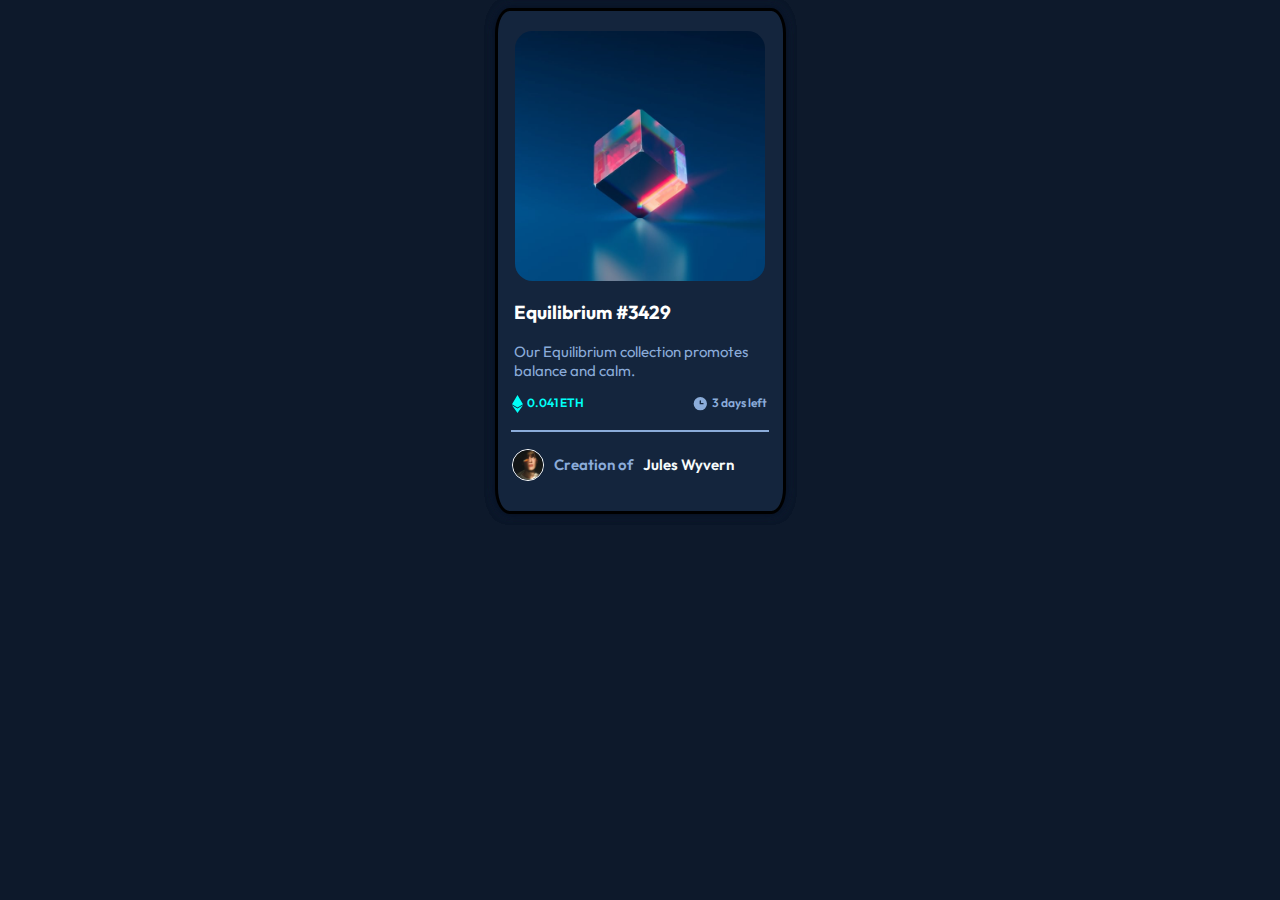
<file: index.html>
<!DOCTYPE html>
<html lang="en">
<head>
  <meta charset="UTF-8">
  <meta name="viewport" content="width=device-width, initial-scale=1.0"> <!-- displays site properly based on user's device -->

  <link rel="icon" type="image/png" sizes="32x32" href="./images/favicon-32x32.png">
  <link rel="stylesheet" href="style.css">
  <link rel="preconnect" href="https://fonts.googleapis.com">
<link rel="preconnect" href="https://fonts.gstatic.com" crossorigin>
<link href="https://fonts.googleapis.com/css2?family=Outfit:wght@300&display=swap" rel="stylesheet">
  
  <title>Frontend Mentor | NFT preview card component</title>

  <!-- Feel free to remove these styles or customise in your own stylesheet 👍 -->
 <style>
    .attribution { font-size: 11px; text-align: center; }
    .attribution a { color: hsl(228, 45%, 44%); }
  </style>
</head>
<body>


  <div class="card-wrapper">
    <div class="card-body">
      
      <div class="header">
        <img src="images/image-equilibrium.jpg" >
      </div>
      
      <div class="content">
        <h3>Equilibrium #3429</h3>

        <p>Our Equilibrium collection promotes balance and calm.</p>
      </div>
      <div class="icon-container">
        <div class="eth-icon">
          <svg width="11" height="18" xmlns="http://www.w3.org/2000/svg"><path d="M11 10.216 5.5 18 0 10.216l5.5 3.263 5.5-3.262ZM5.5 0l5.496 9.169L5.5 12.43 0 9.17 5.5 0Z" fill="#00FFF8"/>0.041</svg>
          <p>0.041 ETH</p>
        </div>
        <div class="duration">
          <svg width="17" height="17" xmlns="http://www.w3.org/2000/svg"><path d="M8.305 2.007a6.667 6.667 0 1 0 0 13.334 6.667 6.667 0 0 0 0-13.334Zm2.667 7.334H8.305a.667.667 0 0 1-.667-.667V6.007a.667.667 0 0 1 1.334 0v2h2a.667.667 0 0 1 0 1.334Z" fill="#8BACD9"/></svg>
          <p>3 days left</p>
        </div>      
      </div>
      
      <hr class= "line">
      
      <div class="footer">
        <div class="user-img">
          <img src="images/image-avatar.png" ></div>
        <div class="footer-p">
          <div class="creation"><p>Creation of</p></div>
          <div class="name"><p>Jules Wyvern</p></div>
        </div>
      </div>
    </div> 
  </div>
</body>
</html>
</file>
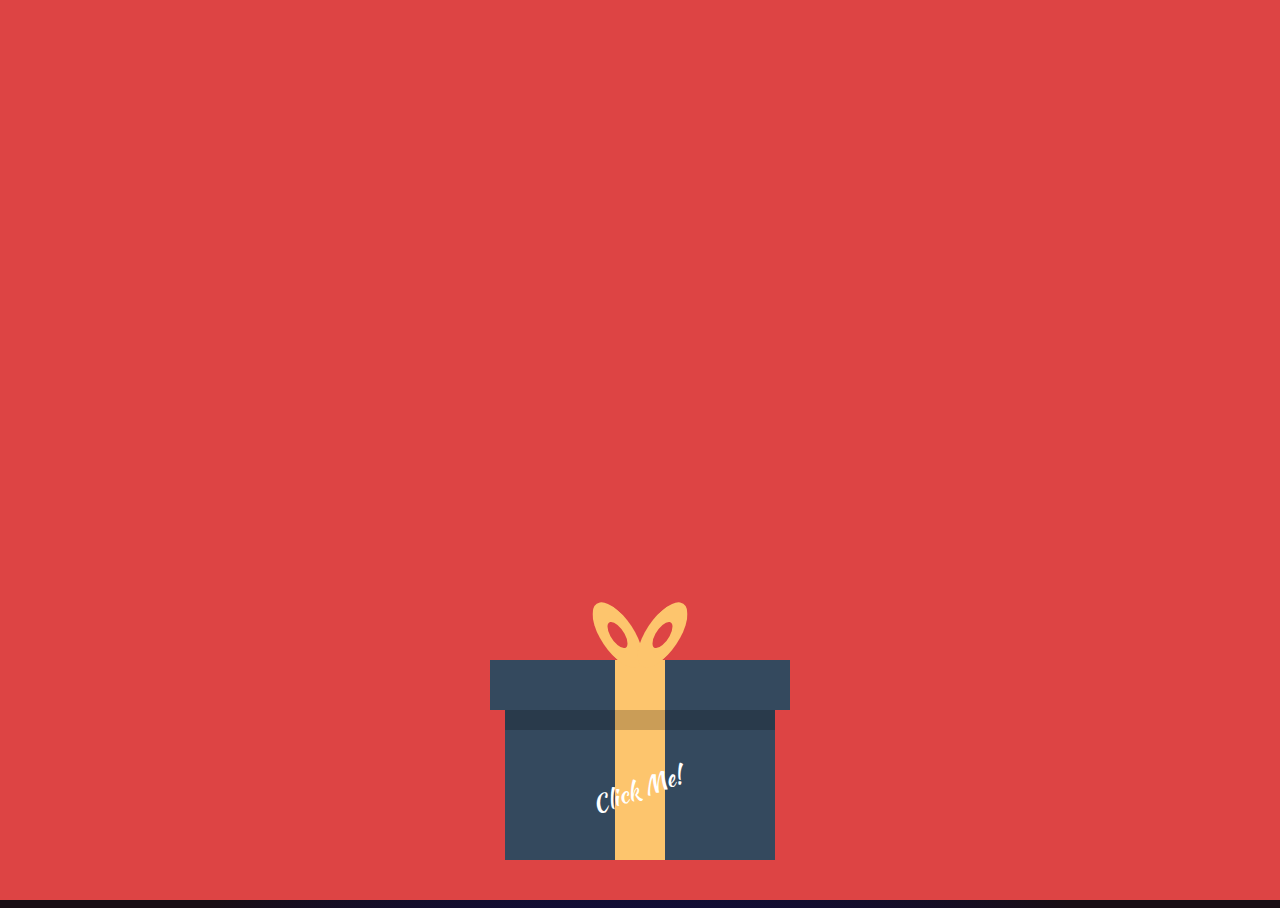
<file: bday/index.html>
<!DOCTYPE html>
<html lang="en">
<head>
    <meta charset="UTF-8">
    <meta http-equiv="X-UA-Compatible" content="IE=edge">
    <meta name="viewport" content="width=device-width, initial-scale=1.0">
    <link rel="stylesheet" href="style.css">
    <title>HAPPY BIRTHDAY MOFIOPE</title>
</head>
<body>
    <div class="moon">
        <div class="crater1"></div>
        <div class="crater2"></div>
        <div class="crater3"></div>
    </div>

    <canvas id="canvas"></canvas>
    <div id="sea"></div>
    <div id="beach"></div>
    <div id= "merrywrap"class="merrywrap">
        <div class="giftbox">
            <div class="cover">
                <div></div>
            </div>
            <div class="box"></div>
        </div>
         <div class="icons">
             <div class="row">
                 <span>H</span>
                 <span>A</span>
                 <span>P</span>
                 <span>P</span>
                 <span>Y</span>
             </div>
             <div class="row">
                 <span>B</span>
                 <span>I</span>
                 <span>R</span>
                 <span>T</span>
                 <span>H</span>
                 <span>D</span>
                 <span>A</span>
                 <span>Y</span>
             </div> 
             <div class="row">
                 <span>M</span>
                 <span>O</span>
                 <span>F</span>
                 <span>I</span>
                 <span>O</span>
                 <span>P</span>
                 <span>E</span>
             </div>
         </div>
    </div>
    <div class="dateB">
        <span id="days"></span><br>
        <span id ="hours"></span><br>
        <span id="minutes" ></span><br>
        <span id="seconds"></span><br>
    </div>

    <div id="video"></div>

    <script src="js/index.js"></script>
</body>
</html>
</file>
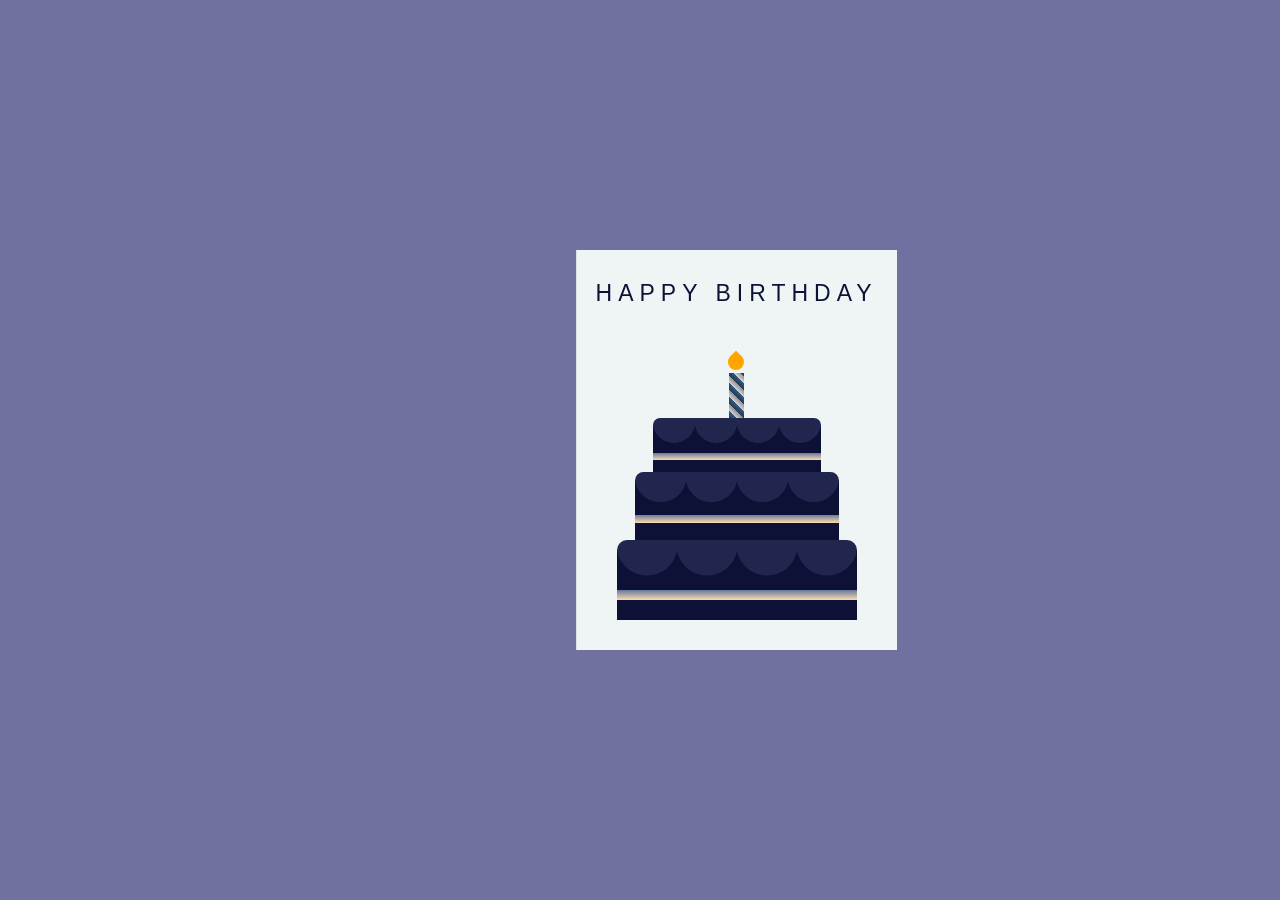
<file: happy_bday/index.html>
<!DOCTYPE html>
<html lang="en">
<head>
    <meta charset="UTF-8">
    <meta http-equiv="X-UA-Compatible" content="IE=edge">
    <meta name="viewport" content="width=device-width, initial-scale=1.0, maximum-scale=1, user-scalable=no">
    <link rel="stylesheet" href="style.css">
    <title>Happy Birthday</title>
</head>
<body>
    <div class="card">
        <div class="outside">
            <div class="front">
                <p>Happy Birthday</p>
                <div class="cake">
                    <div class="top-layer"></div>
                    <div class="middle-layer"></div>
                    <div class="bottom-layer"></div>
                    <div class="candle"></div>
                </div>
                 
            </div>
            <div class="back"></div>
        </div>
        <div class="inside">
            <p>My Guy!!! <br>
                you are simply just amazing, <br>
                knowing you has been a blessing, <br>
                Keep burning,  Keep shining <br>
                I pray you find Grace to even obey the Father <br>
                        more this year <br>
                Happy Birthday Chinaza!!
            </p>
            <h1>&#127873;</h1>
            <a href="https://wisdompython.github.io/bday/">Click Here</a>
        </div>
    </div>
</body>
</html>
</file>
<file: style.css>
body{
    display: flex;
    justify-content: center;
    background-color:  hsl(216, 54%, 11%);
    align-items: center;
    
   
}
.card-wrapper{
   display: flex;
   justify-content: center;
   width: fit-content;
}
.card-body{
    display: flex;
    flex-direction: column;
    justify-content: space-between;
    margin-bottom: auto;
    width: 285px;
    height: 500px;
    border-style: solid;
    background-color: hsl(216, 50%, 16%);
    border-radius: 5%;
    box-shadow: 0px 0px 10px  hsl(217, 78%, 5%), 0px 0px 10px hsl(216, 50%, 16%),0px 0px 10px hsl(217, 78%, 5%), 0px 0px 10px  hsl(220, 55%, 22%);
}
.header{
    margin-top: 20px;
    margin-left: auto;
    margin-right: auto;
    width: 250px;
    height: 250px;
    border-radius: 7%;
}
.header img{
    width: 100%;
    border-radius: 7%;
}
.content{
    margin-bottom: auto;
    
}
.content h3{
   color:  hsl(0, 0%, 100%);
   font-family: 'Outfit',sans-serif; 
   margin-left: 1rem;
}
.content p{
    color: hsl(215, 51%, 70%);
    font-family: 'Outfit',sans-serif; 
    margin-left: 1rem;
    font-size: 15px;
}
.icon-container{
    display: flex;
    flex-direction: row;
    justify-content: space-between;
    margin-top: 0%;
}
.eth-icon{
    display: flex;
    margin-left: 5%;
    
}
.eth-icon svg{
    margin-right: 4px;
}
.eth-icon p{
    margin-top: 0%;
    margin-left: 0%;
    color:#00FFF8 ;
    font-family:'Outfit',sans-serif; 
    font-size: 12px;
    font-weight: 600;
}
.duration{
    display: flex;
    flex-direction: row;
    justify-content: space-between;
    margin-left: 5%;
}
.duration svg{
    margin-top: 0px;
    margin-right: 3px;
}
.duration p{
    margin-top: 0%;
    margin-left: 0%;
    margin-right: 1rem;
    color: hsl(215, 51%, 70%);
    font-family:'Outfit',sans-serif;
    font-size: 12px;
    font-weight: 600;
}

hr{ 
    height: 1%;
    width: 90%;
    border: 0.25px solid hsl(215, 51%, 70%);
}
.footer{
    display: flex;
    flex-direction: row;
    justify-content: space-between;
    margin-bottom:100%;
}
.user-img{
    margin-left: 5%;
    margin-top: 3%;
}
.user-img img{
    margin-left: 0%;
    width: 30px;
    height: 30px;
    border: 1px;
    border-style: solid;
    color: white;
    border-radius: 50%;
}
.footer-p{
    display: flex;
    flex-direction: row;
    justify-content: space-between;
    margin-right: auto;
    margin-left: 10px;
}
.creation{
    font-family:'Outfit',sans-serif;
    font-weight: 600;
    font-size: 15px;
    color: hsl(215, 51%, 70%);
}
.name{
    font-family:'Outfit',sans-serif;
    font-size: 15px;
    font-weight: 600;
    margin-left: 10px;
    color:#f7fcfc
}
</file>
<file: bday/style.css>
@import url("https://fonts.googleapis.com/css?family=Kaushan+Script");
html, body, .container {
  height: 100%;
  font-family: 'Kaushan Script','Sail', cursive;
}

body {
  background: #e74;
  overflow: hidden;
  background-image: linear-gradient(to bottom, #190e14, #0d0d4b 30%, #c76075 80%, #e9b64b 95%);
  background-image: radial-gradient(circle at center bottom, #e9b64b, #c76075 15%, #0d0d4b 75%, #190e14 90%);
}

div#beach,
canvas#canvas {
  position: absolute;
  top: 0;
  left: 0;
  width: 100%;
  height: 100%;
}

div#beach {
  background-image: url(https://dl.dropbox.com/s/oe0oce2udq44bj5/beachsil2.png);
  /* background-size: cover; */
  background-position: bottom right;
  background-size: 1700px;
  background-repeat: no-repeat;
}

div#video {
  position: absolute;
  right: 243px;
  bottom: 200px;
}

div#video iframe {
  width: 255px;
  height: 155px;
}

#people {
  position: absolute;
  bottom: 65px;
  left: 40px;
  width: 140px;
}

#car {
  position: absolute;
  bottom: 46px;
  left: 180px;
  width: 230px;
}

div#sea {
  background-color: blue;
  height: 85px;
  position: absolute;
  bottom: 0;
  left: 0;
  width: 100%;
  background-image: radial-gradient(circle at center top, #23485a, #0d0246);
}

.merrywrap {
  position: absolute;
  right: 0px;
  left: 0px;
  bottom: 0px;
  top: 0px;
  background-color: #d44;
  transition: background-color .5s ease;
}

.giftbox {
  position: absolute;
  width: 300px;
  height: 200px;
  left: 50%;
  margin-left: -150px;
  bottom: 40px;
  z-index: 10;
}
.giftbox > div {
  background: #34495e;
  position: absolute;
}
.giftbox > div:after, .giftbox > div:before {
  position: absolute;
  content: "";
  top: 0;
}
.giftbox:after {
  position: absolute;
  color: #fff;
  width: 100%;
  content: "Click Me!";
  left: 0;
  bottom: 0;
  font-size: 24px;
  text-align: center;
  transform: rotate(-20deg);
  transform-origin: 0 0;
}
.giftbox .cover {
  width: 100%;
  top: 0;
  left: 0;
  height: 25%;
  z-index: 2;
}
.giftbox .cover:before {
  position: absolute;
  height: 100%;
  left: 50%;
  width: 50px;
  transform: translateX(-50%);
  background: #fdc56d;
}
.giftbox .cover > div {
  position: absolute;
  width: 50px;
  height: 50px;
  left: 50%;
  top: -50px;
  transform: translateX(-50%);
}
.giftbox .cover > div:before, .giftbox .cover > div:after {
  position: absolute;
  left: 0;
  top: 0;
  width: 100%;
  height: 100%;
  content: "";
  box-shadow: inset 0 0 0 15px #fdc56d;
  border-radius: 30px;
  transform-origin: 50% 100%;
}
.giftbox .cover > div:before {
  transform: translateX(-45%) skewY(40deg);
}
.giftbox .cover > div:after {
  transform: translateX(45%) skewY(-40deg);
}
.giftbox .box {
  right: 5%;
  left: 5%;
  height: 80%;
  bottom: 0;
}
.giftbox .box:before {
  width: 50px;
  height: 100%;
  left: 50%;
  transform: translateX(-50%);
  background: #fdc56d;
}
.giftbox .box:after {
  width: 100%;
  height: 30px;
  background: rgba(0, 0, 0, 0.2);
}

.icons {
  position: absolute;
  left: 10px;
  /*top:50%;
  width: 100%;*/
  height: auto;
  transform: translateY(10px) rotate(-20deg);
}
.icons .row {
  width: 100%;
  text-align: center;
}
.icons .row span {
  color: #e5e5e5;
  text-shadow: 4px 4px 0 rgba(96, 125, 139, 0.4);
  font-size: 50px;
  display: inline-block;
  opacity: 0;
  transition: transform 0.5s ease-in, opacity 0.7s;
}

.step-1 .giftbox {
  animation: wobble 0.5s linear infinite forwards;
}
.step-1 .cover {
  animation: wobble 0.5s linear infinite  0.1s forwards;
}
.step-1 .icons .row span {
  opacity: 1;
}

.step-2 .giftbox:after {
  opacity: 0;
}

.step-3 .giftbox,
.step-4 .giftbox {
  opacity: 0;
  z-index: 1;
}
.step-3 .giftbox:after,
.step-4 .giftbox:after {
  opacity: 0;
}

.step-2 .giftbox .cover {
  animation: flyUp 0.4s ease-in forwards;
}
.step-2 .giftbox .box {
  animation: flyDown 0.2s ease-in 0.05s forwards;
}

@keyframes wobble {
  25% {
    transform: rotate(4deg);
  }
  75% {
    transform: rotate(-2deg);
  }
}
@keyframes flyUp {
  75% {
    opacity: 1;
  }
  100% {
    transform: translateY(-1000px) rotate(20deg);
    opacity: 0;
  }
}
@keyframes flyDown {
  75% {
    opacity: 1;
  }
  100% {
    transform: translateY(100%);
    opacity: 0;
  }
}
.step-1 .icons .row span {
  opacity: 0;
}

.step-1 .icons .row span:first-child {
  transform: translateY(700%) translateX(600%);
}

.step-1 .icons .row span:nth-child(2) {
  transform: translateY(700%) translateX(500%);
}

.step-1 .icons .row span:nth-child(3) {
  transform: translateY(700%) translateX(400%);
}

.step-1 .icons .row span:nth-child(4) {
  transform: translateY(700%) translateX(300%);
}

.step-1 .icons .row span:nth-child(5) {
  transform: translateY(700%) translateX(200%);
}

.step-1 .icons .row span:nth-child(6) {
  transform: translateY(700%) translateX(100%);
}

.step-1 .icons .row span:nth-child(7) {
  transform: translateY(700%) translateX(0);
}

.step-1 .icons .row span:nth-child(8) {
  transform: translateY(700%) translateX(-100%);
}

.step-1 .icons .row span:nth-child(9) {
  transform: translateY(700%) translateX(-200%);
}

.step-1 .icons .row span:nth-child(10) {
  transform: translateY(700%) translateX(-300%);
}

.step-1 .icons .row span:nth-child(11) {
  transform: translateY(700%) translateX(-400%);
}

.step-1 .icons .row span:nth-child(12) {
  transform: translateY(700%) translateX(-500%);
}

.step-1 .icons .row span:nth-child(13) {
  transform: translateY(700%) translateX(-600%);
}

.step-2 .icons .row span:nth-child(2) {
  -webkit-transition-delay: 0.1s;
  transition-delay: 0.1s;
}

.step-2 .icons .row span:nth-child(3) {
  -webkit-transition-delay: 0.15s;
  transition-delay: 0.15s;
}

.step-2 .icons .row span:nth-child(4) {
  -webkit-transition-delay: 0.2s;
  transition-delay: 0.2s;
}

.step-2 .icons .row span:nth-child(5) {
  -webkit-transition-delay: 0.25s;
  transition-delay: 0.25s;
}

.step-2 .icons .row span:nth-child(6) {
  -webkit-transition-delay: 0.3s;
  transition-delay: 0.3s;
}

.step-2 .icons .row span:nth-child(7) {
  -webkit-transition-delay: 0.35s;
  transition-delay: 0.35s;
}

.step-2 .icons .row span:nth-child(8) {
  -webkit-transition-delay: 0.4s;
  transition-delay: 0.4s;
}

.step-2 .icons .row span:nth-child(9) {
  -webkit-transition-delay: 0.45s;
  transition-delay: 0.45s;
}

.step-2 .icons .row span:nth-child(10) {
  -webkit-transition-delay: 0.5s;
  transition-delay: 0.5s;
}

.step-2 .icons .row span:nth-child(11) {
  -webkit-transition-delay: 0.55s;
  transition-delay: 0.55s;
}

.step-2 .icons .row span:nth-child(12) {
  -webkit-transition-delay: 0.6s;
  transition-delay: 0.6s;
}

.step-2 .icons .row span:nth-child(13) {
  -webkit-transition-delay: 0.65s;
  transition-delay: 0.65s;
}

.step-2 .icons span, .step-3 .icons span, .step-4 .icons span {
  opacity: 1;
  transition-timing-function: cubic-bezier(0, 0, 0.2, 0.91);
}

.step-4 .icons .row span, .step-3 .icons .row span {
  /*animation: wobble 0.6s linear infinite forwards;*/
  color: #c6e2ff;
  animation: neon .08s ease-in-out infinite alternate;
}

.step-4 .icons .row span:nth-child(even), .step-3 .icons .row span:nth-child(even) {
  animation-duration: 0.7s;
}

@keyframes neon {
  from {
    text-shadow: 0 0 6px rgba(202, 228, 225, 0.92), 0 0 30px rgba(202, 228, 225, 0.34), 0 0 12px rgba(30, 132, 242, 0.52), 0 0 21px rgba(30, 132, 242, 0.92), 0 0 34px rgba(30, 132, 242, 0.78), 0 0 54px rgba(30, 132, 242, 0.92);
  }
  to {
    text-shadow: 0 0 6px rgba(202, 228, 225, 0.98), 0 0 30px rgba(202, 228, 225, 0.42), 0 0 12px rgba(30, 132, 242, 0.58), 0 0 22px rgba(30, 132, 242, 0.84), 0 0 38px rgba(30, 132, 242, 0.88), 0 0 60px #1e84f2;
  }
}
.moon {
  position: absolute;
  top: 10%;
  right: 200px;
  width: 100px;
  height: 100px;
  border-radius: 50%;
  background: #ddd;
  box-shadow: inset 20px -10px 0 0 #b9b9b9;
}

.moon .crater1 {
  position: absolute;
  width: 30px;
  height: 30px;
  border-radius: 50%;
  background: #bbb;
  box-shadow: inset -3px 1.5px 0 0 #aaa;
  top: 20px;
  right: 20px;
}

.moon .crater2 {
  position: absolute;
  width: 10px;
  height: 10px;
  border-radius: 50%;
  background: #bbb;
  box-shadow: inset -1px 0.5px 0 0 #aaa;
  top: 45px;
  right: 50px;
}

.moon .crater3 {
  position: absolute;
  width: 15px;
  height: 15px;
  border-radius: 50%;
  background: #bbb;
  box-shadow: inset -1.5px 0.75px 0 0 #aaa;
  top: 60px;
  right: 25px;
}

@media (min-width: 1000px) {
  .icons {
    left: 30px;
  }

  .icons .row span {
    font-size: 56px;
  }

  #people {
    left: 80px;
    bottom: 70px;
    width: 160px;
  }

  div#beach {
    background-size: 2000px;
  }

  div#video {
    right: 290px;
    bottom: 235px;
  }

  div#video iframe {
    width: 295px;
    height: 185px;
  }

  .moon {
    right: 230px;
  }
}
</file>
<file: happy_bday/style.css>
*{
    padding:0;
    margin:0;
    box-sizing: border-box;
    font-family: "Poppins", sans-serif;

}
body{
    background-color: rgb(113, 113, 161);
}
.card{  
    width: 640px;
    height: 400px;
    position: absolute;
    margin:auto;
    left: 20%;
    right: 50%;
    top: 0;
    bottom: 0;
    -webkit-perspective: 1200px;
    perspective: 1200px;
    transition: 1s;
}
.card:hover{
    transform: rotate(-5deg);
}
.card:hover .outside{
    transform:   rotateY(-130deg);
}

.outside, .inside{
    height: 100%;
    width: 50%;
    position:absolute;
    left: 50.1%;
}

.inside{
    left:50.1%;
    background:linear-gradient(to right, #e0e0e0, #ffffff 30%);
    line-height: 3;
    padding: 0 20px;
    text-align: center;
    display: flex;
    flex-direction: column;
    justify-content: space-around;
    align-items: center;
    left: 50%;
}
.outside{
    -webkit-transform-style: preserve-3d;
    transform-style: preserve-3d ;
    z-index: 1;
    transform-origin: left;
    transition: 2s;
}
.front,   
.back{
    height: 100%;
    width: 100%;
    position: absolute;
    -webkit-backface-visibility: hidden;
    backface-visibility: hidden;
    transform: rotateX(0deg);
    
}
.front{
    background-color: rgb(239, 244, 245);
}
.back{
    transform: rotateY(180deg);
    background: linear-gradient(to left, #e0e0e0, #ffffff)
}
.cake{
    width: 100%;
    position: absolute;
    bottom: 30px;
}
.top-layer, .middle-layer, .bottom-layer{
    height: 80px;
    width: 240px;
    background-repeat: repeat;
    background-size: 60px 100px;
    background-image: linear-gradient(
        transparent 50px,
        #6477a0 50px,
        #fedbab 60px ,
        transparent 60px
        ),
        radial-gradient(
            circle at 30px 5px,#21264e 30px, #0d1136 31px);
    border-radius: 10px 10px 0 0; 
    position: relative;
    margin:auto;
}
.middle-layer{
    transform: scale(0.85);
    top: 6px;
}
 
.top-layer{
    transform: scale(0.7);
    top: 26px;
}
.candle{
    height: 45px;
    width: 15px;
    background: repeating-linear-gradient(
        45deg,
        #27374e 0,
        #2f5a83 5px,
        rgb(218, 212, 212) 5px,
        #969291 10px

    );
    position: absolute;
    margin: auto;
    left: 0;
    right: 0;
    bottom: 202px;    
}
.candle:before{
     content: "";
     position: absolute;
     height: 16px;
     width: 16px;
     background-color: #ffa500;
     border-radius: 0 50% 50% 50%;
     bottom: 48px;
     transform: rotate(45deg);
     left: -1px;
}
.outside p {
    font-size: 23px;
    text-transform:uppercase; 
    margin-top: 30px;
    text-align: center;
    letter-spacing: 6px;
    color: #0d1136;
}
.inside h1{
    font-size:100px;
    line-height: 120px;
}

.inside p {
    font-size: small;
}
.inside a{
    width: 100%;
    font-weight: 500;
    color:rgb(35, 65, 161);
    font-size: 26px;
    bottom: 0;
    left: 50%;
    transform: translateX(-50%);
    opacity: 0;
    position:absolute;
    transition: 0.5s;
}
.inside:hover a{
    background: rgba(94, 183, 243, 0.2);
    bottom:9%;
    opacity:1;
}
</file>
